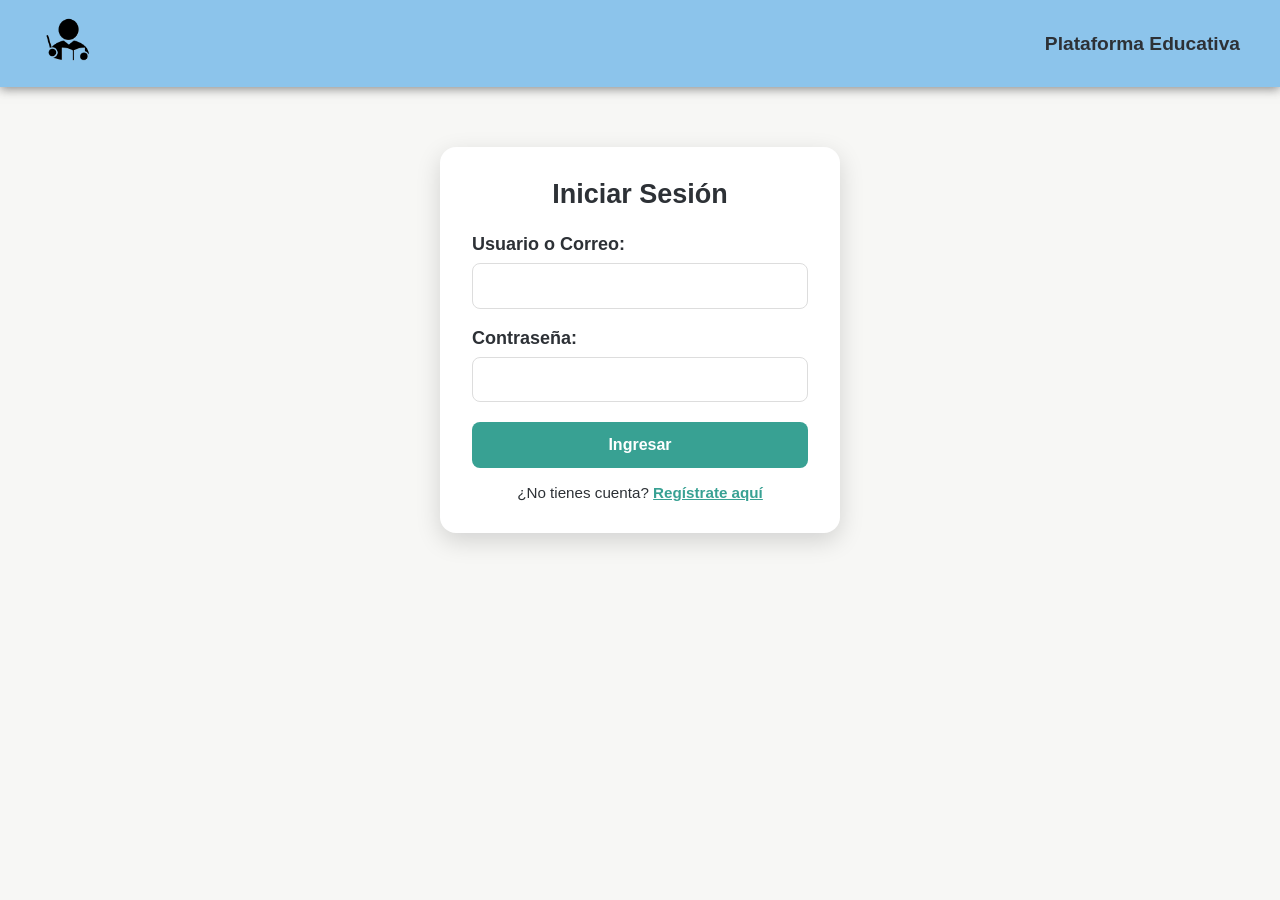
<file: secion.html>
<!doctype html>
<html lang="es">
  <head>
    <meta charset="UTF-8" />
    <meta name="viewport" content="width=device-width, initial-scale=1.0" />
    <title>secion</title>
    <link rel="stylesheet" href="navegador.css" />
    <link rel="stylesheet" href="ajustes.css" />
    <style>
      /* Estilos específicos para la tarjeta de acceso */
      .auth-container {
        max-width: 400px;
        margin: 60px auto;
        padding: 2rem;
        background-color: var(--card-bg, #ffffff);
        border-radius: 16px;
        box-shadow: 0 8px 24px rgba(0, 0, 0, 0.15);
        transition: background-color 0.3s;
      }
      .auth-form {
        display: flex;
        flex-direction: column;
        gap: 1.2rem;
      }
      .form-group {
        display: flex;
        flex-direction: column;
        gap: 0.5rem;
      }
      .form-group label {
        font-weight: bold;
        color: var(--text-color);
      }
      .form-group input {
        padding: 0.8rem 1rem;
        border: 1px solid #ddd;
        border-radius: 8px;
        font-size: 1rem;
        outline: none;
      }
      body.dark .form-group input {
        background-color: #252525;
        border-color: #444;
        color: white;
      }
      .btn-auth {
        background-color: #38a193;
        color: white;
        border: none;
        padding: 0.9rem;
        border-radius: 8px;
        font-size: 1rem;
        font-weight: bold;
        cursor: pointer;
        transition:
          background-color 0.2s,
          transform 0.1s;
      }
      .btn-auth:hover {
        background-color: #2d8276;
      }
      .btn-auth:active {
        transform: scale(0.98);
      }
      .auth-toggle-text {
        text-align: center;
        margin-top: 1rem;
        color: var(--text-color);
        font-size: 0.95rem;
      }
      .auth-toggle-text span {
        color: #38a193;
        cursor: pointer;
        text-decoration: underline;
        font-weight: bold;
      }
      .mensaje-alerta {
        padding: 0.8rem;
        border-radius: 6px;
        font-size: 0.95rem;
        text-align: center;
        display: none;
      }
      .error-alerta {
        background-color: #ffebee;
        color: #c62828;
      }
      body.dark .error-alerta {
        background-color: #5c1d1d;
        color: #ffcdd2;
      }
      .exito-alerta {
        background-color: #e8f5e9;
        color: #2e7d32;
      }
      body.dark .exito-alerta {
        background-color: #1b431e;
        color: #a5d6a7;
      }
    </style>
  </head>
  <body>
    <header>
      <nav>
        <div class="nav-container">
          <img src="icono.png" alt="Educación" class="logo" />
          <span
            style="
              font-weight: bold;
              color: var(--text-color);
              font-size: 1.2rem;
              margin-left: 10px;
            "
            >Plataforma Educativa</span
          >
        </div>
      </nav>
    </header>

    <main class="container">
      <div class="auth-container">
        <div id="authMessage" class="mensaje-alerta"></div>

        <div id="loginSection">
          <h2
            style="
              margin-bottom: 1.5rem;
              text-align: center;
              color: var(--text-color);
            "
          >
            Iniciar Sesión
          </h2>
          <form
            id="loginForm"
            class="auth-form"
            onsubmit="procesarLogin(event)"
          >
            <div class="form-group">
              <label for="loginUser">Usuario o Correo:</label>
              <input
                type="text"
                id="loginUser"
                required
                autocomplete="username"
              />
            </div>
            <div class="form-group">
              <label for="loginPassword">Contraseña:</label>
              <input
                type="password"
                id="loginPassword"
                required
                autocomplete="current-password"
              />
            </div>
            <button type="submit" class="btn-auth">Ingresar</button>
          </form>
          <p class="auth-toggle-text">
            ¿No tienes cuenta?
            <span onclick="cambiarFormulario(true)">Regístrate aquí</span>
          </p>
        </div>

        <div id="registerSection" style="display: none">
          <h2
            style="
              margin-bottom: 1.5rem;
              text-align: center;
              color: var(--text-color);
            "
          >
            Crear Cuenta
          </h2>
          <form
            id="registerForm"
            class="auth-form"
            onsubmit="procesarRegistro(event)"
          >
            <div class="form-group">
              <label for="regUser">Elige un Usuario:</label>
              <input type="text" id="regUser" required />
            </div>
            <div class="form-group">
              <label for="regPassword">Contraseña:</label>
              <input type="password" id="regPassword" required />
            </div>
            <button type="submit" class="btn-auth">Registrarme</button>
          </form>
          <p class="auth-toggle-text">
            ¿Ya tienes cuenta?
            <span onclick="cambiarFormulario(false)">Inicia sesión</span>
          </p>
        </div>
      </div>
    </main>

    <script src="script.js"></script>
  </body>
</html>
</file>
<file: navegador.css>
/* ==========================================================================
   1. ACCESIBILIDAD, REINICIO (RESET) Y AJUSTES GLOBALES
   ========================================================================== */
html {
  scroll-behavior: smooth;
}

* {
  margin: 0;
  padding: 0;
  box-sizing: border-box;
  font-family: "Segoe UI", Tahoma, Geneva, Verdana, sans-serif;
}

/* Indicador de foco de alta visibilidad para navegación por teclado */
:focus,
:focus-visible {
  outline: 4px solid #1a74e4 !important;
  outline-offset: 2px;
  box-shadow: 0 0 10px rgba(26, 116, 228, 0.5);
}

/* ==========================================================================
   2. CONFIGURACIÓN DE COLORES Y VARIABLES (MODO CLARO Y OSCURO)
   ========================================================================== */

/* --- Colores base por defecto (Modo Claro) --- */
:root {
  --bg-color: #f7f7f5;
  --text-color: #2d3136;
  --nav-bg: #8cc4eb; /* Azul original del nav */
  --link-color: #0000ff; /* Azul para los enlaces */
  --card-bg: #ffffff;
  --dropdown-bg: #ffffff;
  --dropdown-link: #2d3136;
}

/* --- Forzar sobreescritura cuando se activa .dark (Modo Oscuro) --- */
body.dark {
  background-color: #121212 !important; /* Blindaje para navegadores estrictos */
  color: #ffffff !important;

  --bg-color: #121212;
  --text-color: #ffffff;
  --nav-bg: #4b4848; /* Nav gris oscuro */
  --link-color: #8cc4eb; /* Azul claro para contraste en negro */
  --card-bg: #1e1e1e; /* Tarjetas gris oscuro */
  --dropdown-bg: #2d2d2d;
  --dropdown-link: #ffffff;
}

/* --- Aplicación Base del Cuerpo --- */
body {
  background-color: var(--bg-color);
  color: var(--text-color);
  font-size: 18px;
  transition:
    background-color 0.3s ease,
    color 0.3s ease;
}

/* ==========================================================================
   3. BARRA DE NAVEGACIÓN GENERAL (NAVBAR)
   ========================================================================== */
nav {
  background-color: var(--nav-bg);
  padding: 1rem 2rem;
  box-shadow: 0 2px 10px rgba(54, 54, 54, 0.575);
  position: relative;
  transition: background-color 0.3s ease;
}

.nav-container {
  display: flex;
  justify-content: space-between;
  align-items: center;
  max-width: 1200px;
  margin: 0 auto;
}

.logo {
  height: 55px;
  width: auto;
}

.links-nav {
  display: flex;
  gap: 3rem;
  list-style: none;
}

.links-nav li {
  display: flex;
}

.links-nav a {
  color: var(--link-color);
  text-decoration: none;
  font-weight: 700;
  padding: 1rem 1.5rem; /* Área táctil recomendada WCAG */
  border-radius: 12px;
  min-height: 48px;
  display: flex;
  align-items: center;
  justify-content: center;
  transition:
    transform 0.2s ease,
    opacity 0.2s ease,
    color 0.2s ease;
}

.links-nav a:hover,
.links-nav a:focus {
  opacity: 0.8;
  transform: translateY(-2px);
  color: white;
}

.menu-btn {
  display: none;
  background: none;
  border: none;
  color: var(--link-color);
  font-size: 1.7rem;
  cursor: pointer;
}

/* ==========================================================================
   4. MENÚ DESPLEGABLE (DROPDOWN CURSOS)
   ========================================================================== */
.dropdown {
  position: relative;
}

.dropdown-btn {
  background: none;
  border: none;
  color: var(--link-color);
  font-weight: 700;
  cursor: pointer;
  padding: 1rem 1.5rem;
  border-radius: 12px;
  font-size: 1rem;
  transition:
    background-color 0.3s,
    color 0.3s;
}

.dropdown-btn:hover,
.dropdown-btn:focus {
  background: #67b4cc;
  color: white;
}

.dropdown-menu {
  position: absolute;
  top: 100%;
  left: 0;
  background: var(--dropdown-bg);
  border-radius: 16px;
  min-width: 220px;
  padding: 0.5rem;
  box-shadow: 0 8px 18px rgba(0, 0, 0, 0.12);
  display: none;
  flex-direction: column;
  z-index: 999;
}

.dropdown-menu a {
  display: block;
  padding: 1rem;
  border-radius: 12px;
  color: var(--dropdown-link);
  text-decoration: none;
  transition:
    background-color 0.3s,
    transform 0.3s,
    color 0.3s;
}

.dropdown-menu a:hover,
.dropdown-menu a:focus {
  background: #38a193;
  color: white;
  transform: translateX(5px);
}

/* Mostrar menú cuando esté activo mediante JS */
.dropdown.active .dropdown-menu {
  display: flex;
}

/* ==========================================================================
   5. BARRA DE BÚSQUEDA (SEARCH BAR)
   ========================================================================== */
.search-box {
  display: flex;
  align-items: center;
  gap: 0.5rem;
}

.search-btn {
  display: flex;
  align-items: center;
  justify-content: center;
  background: none;
  border: none;
  cursor: pointer;
  color: var(--link-color);
  padding: 0.5rem;
  border-radius: 10px;
}

.search-btn:hover,
.search-btn:focus {
  background-color: rgba(255, 255, 255, 0.3);
}

#searchInput {
  padding: 0.6rem 1rem;
  border: none;
  border-radius: 20px;
  outline: none;
  font-size: 1rem;
  width: 220px;
}

.material-symbols-outlined {
  font-size: 28px;
}

/* ==========================================================================
   6. SECCIÓN DE TARJETAS DE CURSOS (PÁGINA PRINCIPAL)
   ========================================================================== */
.courses-section {
  max-width: 1200px;
  margin: 3rem auto;
  padding: 1rem;
}

.title-main {
  font-size: 2rem;
  margin-bottom: 2rem;
  color: var(--text-color);
  transition: color 0.3s;
}

.courses-container {
  display: grid;
  grid-template-columns: repeat(auto-fit, minmax(300px, 1fr));
  gap: 2.5rem;
  row-gap: 5rem;
}

.course-card {
  background: var(--card-bg);
  border-radius: 20px;
  overflow: hidden;
  text-decoration: none;
  color: var(--text-color);
  box-shadow: 0 4px 10px rgba(0, 0, 0, 0.15);
  border: 1px solid rgba(0, 0, 0, 0.05);
  transition:
    transform 0.3s ease,
    box-shadow 0.3s ease,
    background-color 0.3s,
    color 0.3s;
  min-height: 300px;
  outline: none;
}

body.dark .course-card {
  border: 1px solid #333333; /* Borde sutil para separar tarjetas del fondo negro */
  box-shadow: 0 4px 10px rgba(0, 0, 0, 0.5);
}

.course-card:hover,
.course-card:focus {
  transform: translateY(-6px);
  box-shadow: 0 8px 18px rgba(0, 0, 0, 0.25);
}

.course-top {
  padding: 2rem;
  height: 140px;
  width: 100%;
  background-repeat: no-repeat;
  background-position: center;
  background-size: cover;
}

.course-content {
  padding: 1.5rem;
  line-height: 1.6;
}

.course-content h2 {
  color: var(--text-color);
}

/* ==========================================================================
   7. IMÁGENES DE FONDO DE CADA ASIGNATURA
   ========================================================================== */
.matematica-bg {
  background-image: url("https://plus.unsplash.com/premium_vector-1722586231105-a190495ce48a?w=500&auto=format&fit=crop&q=60");
}

.literatura-bg {
  background-image: url("https://plus.unsplash.com/premium_vector-1715961962846-b3d272232abf?w=500&auto=format&fit=crop&q=60");
}

.ciencia-bg {
  background-image: url("https://plus.unsplash.com/premium_vector-1723184441518-87733f924445?q=80&w=831");
}

.quimica-bg {
  background-image: url("https://img.magnific.com/vector-gratis/dibujado-mano-colorido-fondo-educacion-cientifica_23-2148489231.jpg?semt=ais_hybrid&w=740");
}

.ingles-bg {
  background-image: url("https://encrypted-tbn0.gstatic.com/images?q=tbn:ANd9GcS4dNwrSLp8AdcwzGSOvDTxhpI2PVy3cbU9lQ&");
}

.historia-bg {
  background-image: url("https://previews.123rf.com/images/julipaper/julipaper2007/julipaper200700384/151029465-seamless-pattern-of-the-school-subject-of-history-sand-background-with-pyramids-scrolls-hourglass.jpg");
}

/* ==========================================================================
   8. RESPONSIVE DESIGN (MENÚ MÓVIL Y ADAPTACIÓN)
   ========================================================================== */
@media (max-width: 768px) {
  .menu-btn {
    display: block;
  }

  .links-nav {
    position: absolute;
    top: 80px;
    left: 0;
    width: 100%;
    background-color: var(--nav-bg);
    flex-direction: column;
    align-items: center;
    padding: 1rem 0;
    clip-path: circle(0px at 90% -10%);
    pointer-events: none;
    transition:
      clip-path 0.4s ease,
      background-color 0.3s;
    z-index: 1000;
  }

  .links-nav.active {
    clip-path: circle(1000px at 90% -10%);
    pointer-events: all;
  }

  .links-nav a {
    width: 80%;
    font-size: 1.1rem;
    padding: 1rem;
  }

  .links-nav li {
    opacity: 0;
    transform: translateY(20px);
    transition: all 0.3s ease;
  }

  .links-nav.active li {
    opacity: 1;
    transform: translateY(0);
  }

  .courses-section {
    padding: 1rem;
  }

  .title-main {
    text-align: center;
  }

  /* --- Ajustes Dropdown Móvil --- */
  .dropdown {
    width: 100%;
    display: flex;
    flex-direction: column;
    align-items: center;
  }

  .dropdown-btn {
    width: 80%;
    text-align: center;
  }

  .dropdown-menu {
    position: relative;
    display: none;
    flex-direction: column;
    width: 80%;
    margin-top: 0.5rem;
    background: var(--dropdown-bg);
    box-shadow: none;
    padding: 0.5rem;
  }

  body.dark .dropdown-menu {
    background: #252525;
  }

  .dropdown.active .dropdown-menu {
    display: flex;
  }
}
/*ASISTENTE VIRTUAL*/
/* ==========================================================================
   9. ASISTENTE VIRTUAL (CHATBOT) Y MODO OSCURO ENLAZADO
   ========================================================================== */
.chatbot-container {
  position: fixed;
  bottom: 25px;
  right: 25px;
  z-index: 1000;
  font-family: inherit;
}

/* Botón flotante */
.chatbot-toggle {
  background-color: #38a193; /* Tu verde de acento */
  color: white;
  border: none;
  border-radius: 50%;
  width: 60px;
  height: 60px;
  cursor: pointer;
  box-shadow: 0 4px 15px rgba(0, 0, 0, 0.3);
  display: flex;
  align-items: center;
  justify-content: center;
  transition: transform 0.2s;
}

.chatbot-toggle:hover {
  transform: scale(1.1);
}

/* Ventana de Chat */
.chatbot-window {
  position: absolute;
  bottom: 75px;
  right: 0;
  width: 320px;
  height: 400px;
  background-color: var(--card-bg);
  border: 1px solid rgba(0, 0, 0, 0.15);
  border-radius: 16px;
  box-shadow: 0 8px 24px rgba(0, 0, 0, 0.2);
  display: none; /* Se activa mediante JS */
  flex-direction: column;
  overflow: hidden;
  transition: background-color 0.3s;
}

body.dark .chatbot-window {
  border-color: #333333;
}

/* Encabezado del chat */
.chatbot-header {
  background-color: var(--nav-bg);
  color: var(--text-color);
  padding: 1rem;
  display: flex;
  justify-content: space-between;
  align-items: center;
  font-weight: bold;
}

.chatbot-header button {
  background: none;
  border: none;
  color: var(--text-color);
  font-size: 1.5rem;
  cursor: pointer;
}

/* Cuerpo del chat (Mensajes) */
.chatbot-body {
  flex: 1;
  padding: 1rem;
  overflow-y: auto;
  background-color: rgba(0, 0, 0, 0.02);
}
body.dark .chatbot-body {
  background-color: rgba(255, 255, 255, 0.02);
}

.bot-message {
  background-color: #e3f2fd;
  color: #2d3136;
  padding: 0.8rem;
  border-radius: 12px 12px 12px 0;
  max-width: 85%;
  font-size: 0.95rem;
  line-height: 1.4;
}
body.dark .bot-message {
  background-color: #2d2d2d;
  color: #ffffff;
}

/* Footer (Input y botón enviar) */
.chatbot-footer {
  padding: 1rem;
  display: flex;
  gap: 0.5rem;
  border-top: 1px solid rgba(0, 0, 0, 0.08);
  background-color: var(--card-bg);
}

#chatInput {
  flex: 1;
  padding: 0.6rem 1rem;
  border: 1px solid #ddd;
  border-radius: 20px;
  outline: none;
  font-size: 0.95rem;
}
body.dark #chatInput {
  background-color: #252525;
  border-color: #444;
  color: white;
}

#sendChatBtn {
  background: none;
  border: none;
  color: #38a193;
  cursor: pointer;
  display: flex;
  align-items: center;
}
</file>
<file: ajustes.css>
/* Variables por defecto (Modo Claro Inclusivo) */
:root {
  --bg-color: #f7f7f5;
  --text-color: #2d3136;
  --card-bg: #ffffff;
  --font-main: "Segoe UI", sans-serif;
  --base-size: 18px;
}

/* Modos de Color */
body.dark {
  --bg-color: #1a1b1e;
  --text-color: #e8eaed;
  --card-bg: #2c2e33;
}

body.cream {
  --bg-color: #f4ebd0;
  --text-color: #3e362e;
  --card-bg: #fff9f0;
}

/* Fuente para Dislexia (opcional, puedes usar 'OpenDyslexic') */
body.font-dyslexic {
  --font-main: "Comic Sans MS", sans-serif; /* O una fuente específica */
}

body {
  background-color: var(--bg-color);
  color: var(--text-color);
  font-family: var(--font-main);
  font-size: var(--base-size);
  transition: all 0.3s ease;
}

.settings-container {
  display: flex;
  flex-direction: column;
  gap: 20px;
  padding: 40px 5%;
}

.settings-card {
  background: var(--card-bg);
  padding: 25px;
  border-radius: 15px;
  box-shadow: 0 4px 10px rgba(0, 0, 0, 0.1);
}

.button-group {
  display: flex;
  gap: 15px;
  flex-wrap: wrap;
  margin-top: 15px;
}

.btn-setting,
.btn-theme {
  padding: 15px 25px;
  border: 2px solid var(--text-color);
  border-radius: 10px;
  cursor: pointer;
  background: var(--card-bg);
  color: var(--text-color);
  font-weight: bold;
  min-width: 150px; /* Target size para discapacidad motriz */
}

.btn-setting:focus,
input[type="range"]:focus {
  outline: 4px solid #ff9800; /* Foco naranja de alto contraste */
}
</file>
